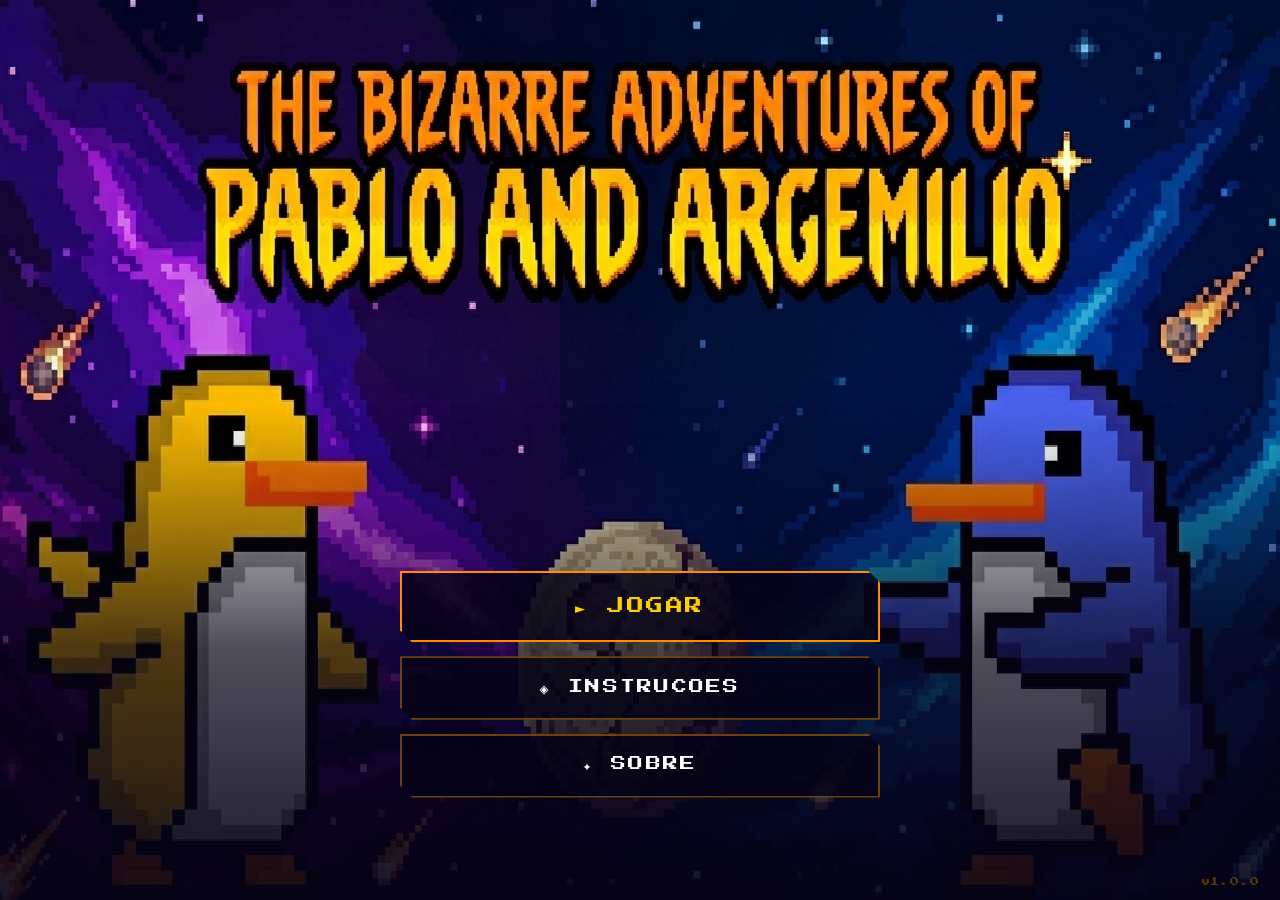
<file: index.html>
<!DOCTYPE html>
<html lang="pt-BR">
<head>
  <meta charset="UTF-8">
  <meta name="viewport" content="width=device-width, initial-scale=1.0">
  <title>The Bizarre Adventures of Pablo and Argemilio</title>
  <link rel="preconnect" href="https://fonts.googleapis.com">
  <link href="https://fonts.googleapis.com/css2?family=Press+Start+2P&family=Exo+2:wght@300;400;600&display=swap" rel="stylesheet">
  <link rel="stylesheet" href="./style.css">
  <link rel="shortcut icon" href="./img/pinguim_icon.png" type="image/x-icon">
  <script src="./inicial.js" defer></script>
</head>
<body>
 
  <div class="overlay"></div>
 
  <div class="screen" id="mainScreen">
    <nav class="menu">
      <button class="menu-btn play" onclick="iniciarJogo()">&#9658; JOGAR</button>
      <button class="menu-btn"      onclick="openModal('instrucoes')">&#9672; INSTRUCOES</button>
      <button class="menu-btn"      onclick="openModal('sobre')">&#10022; SOBRE</button>
    </nav>
  </div>
 
  <!-- Modal Instrucoes -->
  <div class="modal-overlay" id="modal-instrucoes">
    <div class="modal">
      <button class="close-btn" onclick="closeModal('instrucoes')">X FECHAR</button>
      <h2>INSTRUCOES</h2>
      <p>Dois jogadores cooperam para sobreviver a meteoros e derrotar o temido <strong style="color:#FF4466">John Cracker</strong>!</p>
      <p>Destrua meteoros para ganhar pontos. Ao atingir <strong style="color:var(--yellow)">200 pts</strong> avanca para a Fase 2, e com <strong style="color:var(--yellow)">400 pts</strong> a Fase 3, onde o Boss aparece.</p>
      <p>Colete coracoes para recuperar 2 HP. Cuidado com as explosoes e os lasers do Boss!</p>
      <br>
      <table class="controls-table">
        <tr><th colspan="2">JOGADOR 1 - Pablo</th></tr>
        <tr><td>Mover</td><td><kbd>W</kbd> / <kbd>S</kbd></td></tr>
        <tr><td>Atirar laser</td><td><kbd>F</kbd></td></tr>
      </table>
      <br>
      <table class="controls-table">
        <tr><th colspan="2">JOGADOR 2 - Argemilio</th></tr>
        <tr><td>Mover</td><td><kbd>cima</kbd> / <kbd>baixo</kbd></td></tr>
        <tr><td>Atirar laser</td><td><kbd>Espaco</kbd></td></tr>
      </table>
      <br>
      <p style="color:rgba(255,255,255,0.45);font-size:13px;">Dica: fique de olho no cooldown do laser!</p>
    </div>
  </div>
 
  <!-- Modal Sobre -->
  <div class="modal-overlay" id="modal-sobre">
    <div class="modal">
      <button class="close-btn" onclick="closeModal('sobre')">X FECHAR</button>
      <h2>SOBRE</h2>
      <div class="sobre-avatar">&#x1F427;</div>
      <p><strong style="color:var(--yellow);font-family:'Press Start 2P',monospace;font-size:15px;">Jair hyan Fernandes da Silva</strong></p>
      <p style="margin-top:8px;color:rgba(255,255,255,0.6);">Desenvolvedor &amp; Game Designer</p>
      <br>
      <p>Criei este jogo como projeto pessoal, combinando programacao criativa e diversao. The Bizarre Adventures of Pablo and Argemilio e um shooter cooperativo para dois jogadores, feito do zero com pixel art.</p>
      <br>
      <p>
        <span class="sobre-tag">JavaScript</span>
        <span class="sobre-tag">Pixel Art</span>
        <span class="sobre-tag">HTML</span>
        <span class="sobre-tag">CSS</span>
      </p>
      <br>
      <p style="color:rgba(255,255,255,0.4);font-size:13px;">jair_h_silva@estudante.sesisenai.org.br</p>
    </div>
  </div>
 
  <div class="version-tag">v1.0.0</div>

 
</body>
</html>
</file>
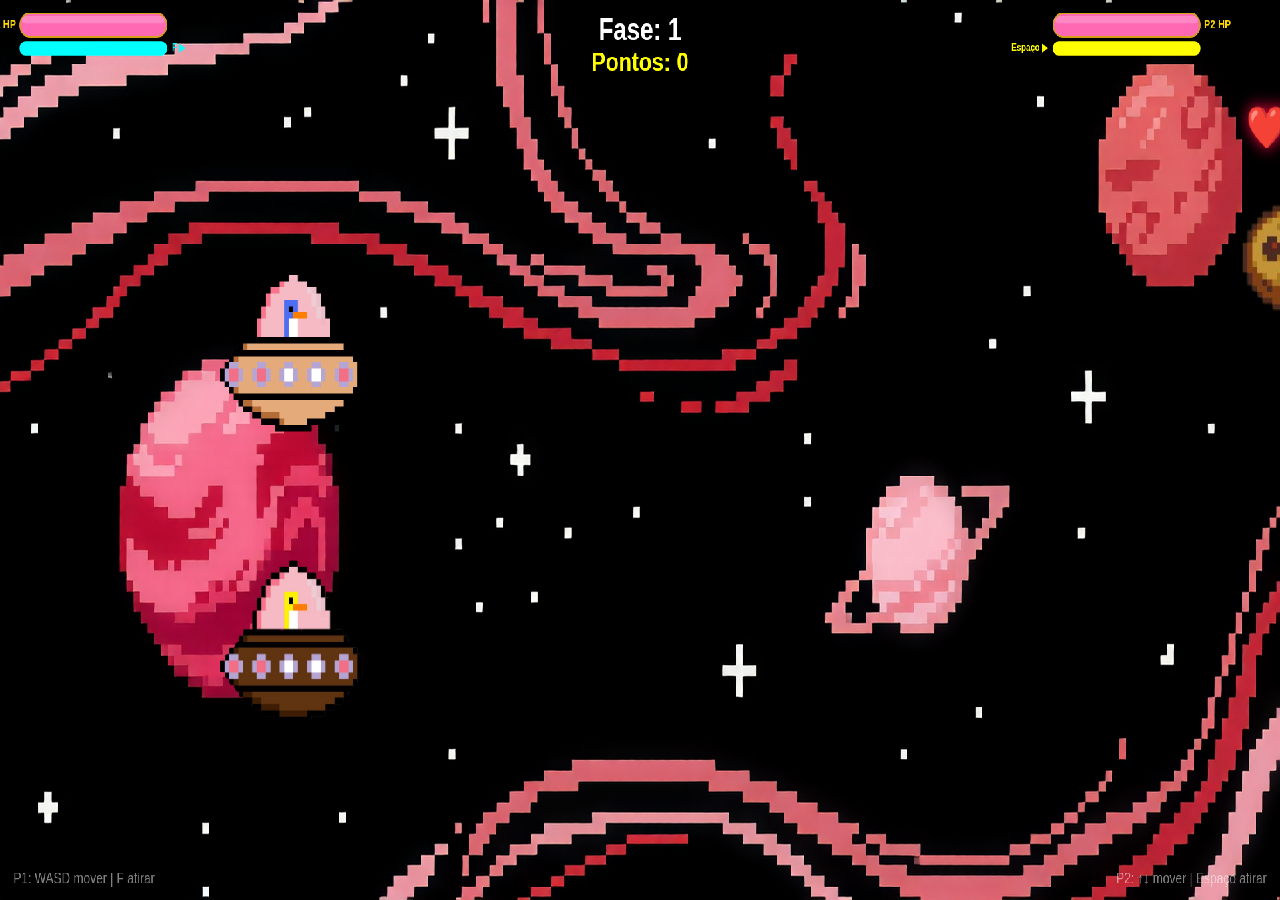
<file: pablo.html>
<!DOCTYPE html>
<html lang="pt-BR">
<head>
    <meta charset="UTF-8">
    <meta name="viewport" content="width=device-width, initial-scale=1.0">
    <link rel="stylesheet" href="./style.css">
    <link rel="shortcut icon" href="./img/pinguim_icon.png" type="image/x-icon">
    <script src="./models/Carro.js" defer></script>
    <script src="./index.js" defer></script>
    <title>Game</title>
</head>
<body>
    <canvas id="des" width="1920" height="1080">
        <h2>Seu navegador não suporta gráficos</h2>
    </canvas>
</body>
</html>
</file>
<file: style.css>
/* ── Reset ── */
* {
    margin: 0;
    padding: 0;
    box-sizing: border-box;
}

/* ── Variáveis ── */
:root {
    --orange:     #FF8C00;
    --yellow:     #FFD000;
    --teal:       #00C8C8;
    --dark:       #080818;
    --panel:      rgba(6, 3, 22, 0.82);
    --border:     rgba(255, 160, 0, 0.4);
}

/* ── Body base ── */
body {
    background-color: var(--dark);

    /* ↓ coloque o nome da sua imagem aqui ↓ */
    background-image: url('./img/tela_inicial.png');
    background-size: 100% 100%;
    background-position: center center;
    background-repeat: no-repeat;

    overflow: hidden;
    width: 100vw;
    height: 100vh;
    font-family: 'Press Start 2P', monospace;
    color: #fff;
    image-rendering: pixelated;
}

/* ── Fundos por fase (jogo) ── */
body.fase-1 { background-image: url('./img/fase1.png'); }
body.fase-2 { background-image: url('./img/fase2.png'); }
body.fase-3 { background-image: url('./img/fase3.png'); }

/* ── Canvas do jogo ── */
canvas#des {
    display: block;
    width: 100vw;
    height: 100vh;
}

/* ════════════════════════════════
   TELA INICIAL
   ════════════════════════════════ */

/* Gradiente suave só na parte de baixo, pra destacar o menu sem escurecer a arte */
.overlay {
    position: fixed;
    inset: 0;
    background: linear-gradient(
        to bottom,
        transparent 45%,
        rgba(6, 3, 22, 0.7) 72%,
        rgba(6, 3, 22, 0.92) 100%
    );
    z-index: 1;
    pointer-events: none;
}

/* Container — menu centralizado verticalmente na metade inferior */
.screen {
    position: relative;
    z-index: 10;
    display: flex;
    flex-direction: column;
    align-items: center;
    justify-content: center;
    height: 100vh;
    padding-top: 52vh;
}

/* Título escondido — já está desenhado na imagem */
.logo-wrap { display: none; }

/* Menu */
.menu {
    display: flex;
    flex-direction: column;
    gap: 14px;
    width: min(480px, 70vw);
    animation: fadeUp 0.8s 0.15s cubic-bezier(.22,1,.36,1) both;
}

.menu-btn {
    position: relative;
    flex: 1;
    padding: 20px 16px;
    background: var(--panel);
    border: 2px solid var(--border);
    border-radius: 0;
    font-family: 'Press Start 2P', monospace;
    font-size: clamp(11px, 1.2vw, 15px);
    letter-spacing: 0.15em;
    color: #fff;
    cursor: pointer;
    overflow: hidden;
    text-align: center;
    clip-path: polygon(0 0, calc(100% - 12px) 0, 100% 12px, 100% 100%, 12px 100%, 0 calc(100% - 12px));
    transition: border-color 0.2s, color 0.2s, transform 0.12s, background 0.2s;
}
.menu-btn::after {
    content: '';
    position: absolute;
    left: -60%;
    top: 0;
    width: 40%;
    height: 100%;
    background: linear-gradient(90deg, transparent, rgba(255,200,80,0.18), transparent);
    transition: left 0.4s ease;
}
.menu-btn:hover {
    border-color: var(--yellow);
    color: var(--yellow);
    transform: translateY(-4px);
    background: rgba(255, 140, 0, 0.16);
}
.menu-btn:hover::after { left: 120%; }
.menu-btn:active       { transform: translateY(-2px) scale(0.97); }

.menu-btn.play {
    border-color: var(--orange);
    color: var(--yellow);
    font-size: clamp(13px, 1.4vw, 17px);
    padding: 24px 16px;
    box-shadow: 0 0 22px rgba(255,140,0,0.25);
}
.menu-btn.play:hover {
    background: rgba(255, 140, 0, 0.24);
    box-shadow: 0 0 36px rgba(255,200,0,0.4);
    color: #fff;
    border-color: var(--yellow);
}

/* ── Modais ── */
.modal-overlay {
    position: fixed;
    inset: 0;
    background: rgba(4, 2, 18, 0.85);
    z-index: 100;
    display: flex;
    align-items: center;
    justify-content: center;
    opacity: 0;
    pointer-events: none;
    transition: opacity 0.3s;
}
.modal-overlay.open {
    opacity: 1;
    pointer-events: all;
}
.modal {
    background: rgba(8, 4, 30, 0.97);
    border: 2px solid var(--border);
    padding: 48px 52px;
    width: min(700px, 90vw);
    max-height: 80vh;
    overflow-y: auto;
    position: relative;
    clip-path: polygon(0 0, calc(100% - 18px) 0, 100% 18px, 100% 100%, 18px 100%, 0 calc(100% - 18px));
    transform: translateY(30px);
    transition: transform 0.35s cubic-bezier(.22,1,.36,1);
    scrollbar-width: thin;
    scrollbar-color: var(--orange) transparent;
}
.modal-overlay.open .modal { transform: translateY(0); }

.modal h2 {
    font-family: 'Press Start 2P', monospace;
    font-size: clamp(13px, 1.6vw, 18px);
    color: var(--yellow);
    margin-bottom: 28px;
    letter-spacing: 0.1em;
    border-bottom: 2px solid var(--border);
    padding-bottom: 14px;
    text-shadow: 0 0 14px rgba(255,200,0,0.45);
}
.modal p,
.modal li {
    font-family: 'Exo 2', sans-serif;
    font-size: clamp(13px, 1.4vw, 15px);
    line-height: 1.8;
    color: rgba(230, 220, 255, 0.9);
    margin-bottom: 10px;
}
.modal ul  { padding-left: 20px; }
.modal li  { margin-bottom: 8px; }

.modal .close-btn {
    position: absolute;
    top: 16px;
    right: 20px;
    background: none;
    border: 2px solid var(--border);
    color: var(--orange);
    font-family: 'Press Start 2P', monospace;
    font-size: 10px;
    padding: 7px 14px;
    cursor: pointer;
    transition: background 0.2s, color 0.2s;
}
.modal .close-btn:hover {
    background: rgba(255, 140, 0, 0.15);
    color: #fff;
}

/* Tabela de controles */
.controls-table {
    width: 100%;
    border-collapse: collapse;
    margin-top: 12px;
}
.controls-table th,
.controls-table td {
    padding: 10px 16px;
    text-align: left;
    font-size: clamp(11px, 1.2vw, 14px);
    border-bottom: 1px solid rgba(255, 160, 0, 0.15);
}
.controls-table th {
    font-family: 'Press Start 2P', monospace;
    font-size: clamp(9px, 0.9vw, 11px);
    letter-spacing: 0.08em;
    color: var(--teal);
    background: rgba(255, 160, 0, 0.07);
}
.controls-table td:first-child {
    color: var(--yellow);
    font-weight: 600;
}
kbd {
    display: inline-block;
    background: rgba(255, 160, 0, 0.12);
    border: 1px solid var(--border);
    padding: 2px 8px;
    font-family: 'Press Start 2P', monospace;
    font-size: 10px;
    color: var(--yellow);
    letter-spacing: 0.05em;
}

/* Sobre */
.sobre-avatar {
    width: 80px;
    height: 80px;
    border: 2px solid var(--orange);
    background: rgba(255, 140, 0, 0.1);
    display: flex;
    align-items: center;
    justify-content: center;
    font-size: 40px;
    margin-bottom: 20px;
    box-shadow: 0 0 20px rgba(255, 140, 0, 0.25);
}
.sobre-tag {
    display: inline-block;
    background: rgba(255, 140, 0, 0.12);
    border: 1px solid var(--border);
    padding: 4px 12px;
    font-size: 10px;
    color: var(--yellow);
    letter-spacing: 0.08em;
    margin: 4px 4px 0 0;
    font-family: 'Press Start 2P', monospace;
}

/* Tag de versão */
.version-tag {
    position: fixed;
    bottom: 14px;
    right: 20px;
    z-index: 10;
    font-family: 'Press Start 2P', monospace;
    font-size: 9px;
    color: rgba(255, 160, 0, 0.35);
    letter-spacing: 0.1em;
}

/* ── Animações ── */
@keyframes fadeUp {
    from { opacity: 0; transform: translateY(24px); }
    to   { opacity: 1; transform: translateY(0); }
}

/* ── Responsivo ── */
@media (max-height: 600px) {
    .screen   { padding-bottom: 3vh; }
    .menu-btn { padding: 10px 8px; }
}
</file>
